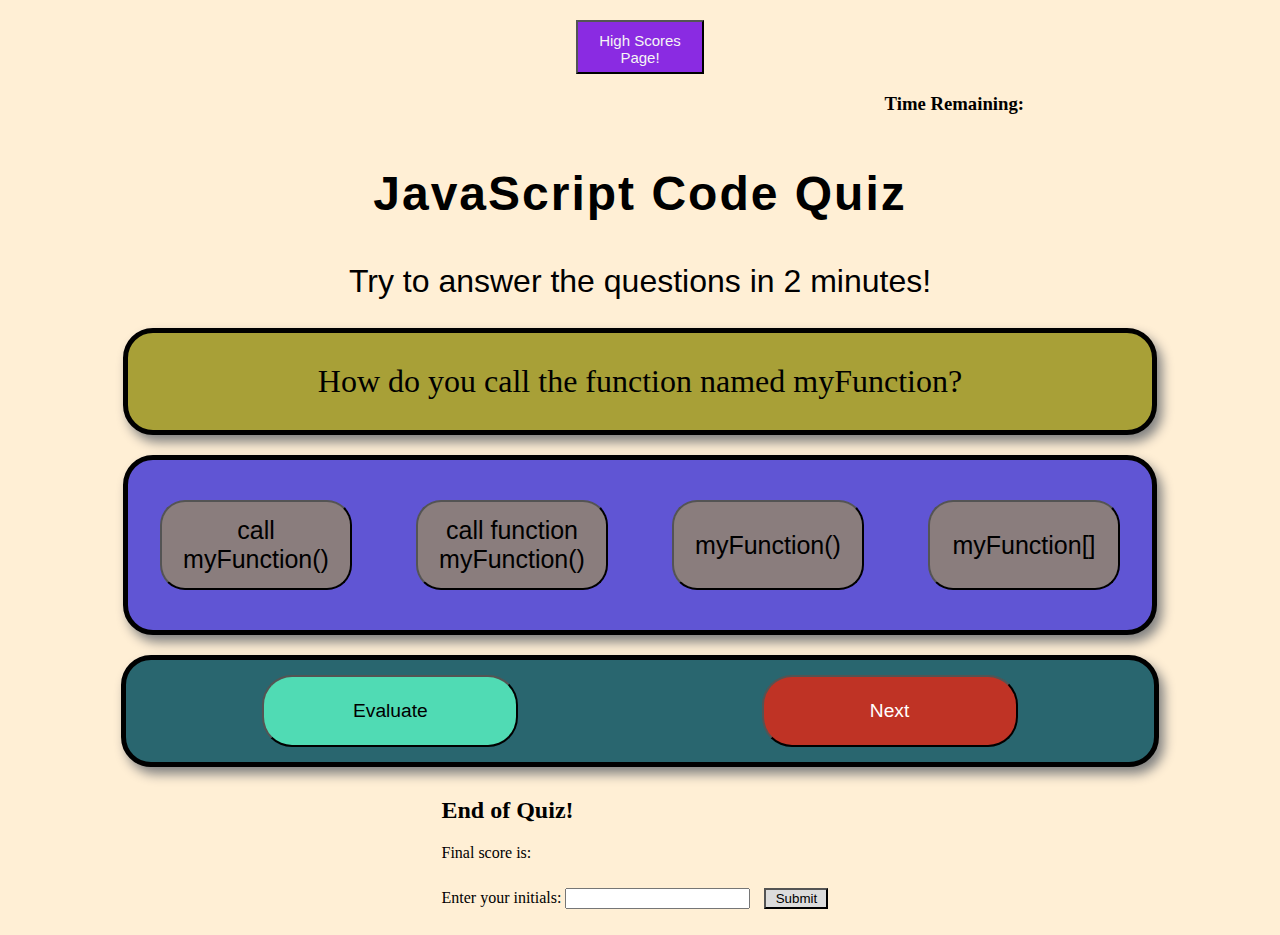
<file: index.html>
<!DOCTYPE html>
<html lang="en">
<head>
	<meta charset="UTF-8">
	<meta http-equiv="X-UA-Compatible" content="IE=edge">
	<meta name="viewport" content="width=device-width, initial-scale=1.0">
	<link rel="stylesheet" href="./assets/css/styles.css">
</head>
<body>
	<!--Button to take user to scores page-->
	<div class="highscore-container"> 
        <a href="highscores.html"><button class="highscore-button">High Scores Page!</button></a>
    </div>

	<section id="timer-container">
		<h3 id="clock-timer">Time Remaining: <span id="timer-text"></span></h3>
	</section>

	<header>
		<h1>JavaScript Code Quiz</h1>
		<p>Try to answer the questions in 2 minutes!</p>
	</header>
	
	<div class="panel">
		<div class="result">

		</div>
		<!--Questions section-->
		<div class="question-container" id="question">
			
		</div>
		<div class="option-container">
			<button class="option" onclick="" id="op1" >option1</button>
	
			<button class="option" id="op2" >option2</button>
	
			<button class="option" id="op3">option3</button>
	
			<button class="option" id="op4">option4</button>
		</div>
		<div class="navigation">
			<button class="evaluate">Evaluate</button>
			<button class="next">Next</button>
		</div>
		<!--Area for score and initials-->
		<div id="highscoreblock">
			<h2>End of Quiz!</h2>
			<p>Final score is<span id="final-score"></span>:</p>
			<p>
			  Enter your initials: <input type="text" id="initials" max="3" />
			  <a href="highscores.html"><button id="submit">Submit</button></a>
			</p>
		</div>
	</div>
	<script src="./assets/js/script.js"></script>
</body>
</html>
</file>
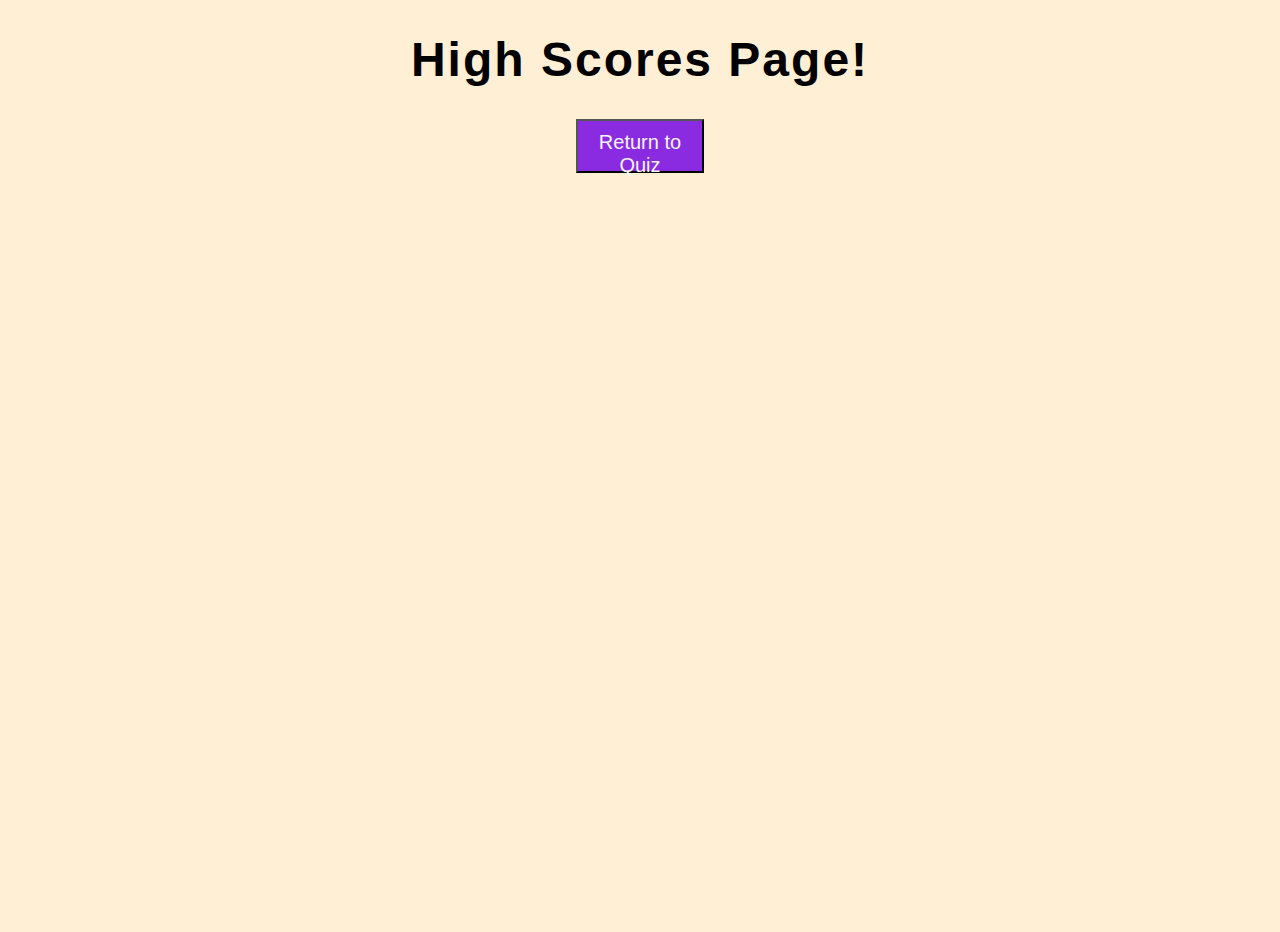
<file: highscores.html>
<!DOCTYPE html>
<html lang="en">
<head>
    <meta charset="UTF-8">
    <meta http-equiv="X-UA-Compatible" content="IE=edge">
    <meta name="viewport" content="width=device-width, initial-scale=1.0">
    <title>High Scores Page</title>
    <link rel="stylesheet" href="./assets/css/styles.css">
</head>
<body>
    <header class="scores-page">
        <h1>High Scores Page!</h1>
    </header>

    <div class="return-link"> <!--Button to return the user to the quiz-->
        <a href="index.html"><button class="return-button">Return to Quiz</button></a>
    </div>

</body>
</html>
</file>
<file: assets/css/styles.css>
h1 {
	font-size: 3rem;
	letter-spacing: 2px;
	display: flex;
	justify-content: center;
	font-family: 'Franklin Gothic Medium', 'Arial Narrow', Arial, sans-serif;
}

header p {
	display: flex;
	justify-content: center;
	padding: 10px;
	font-size: 2rem;
	font-family: 'Franklin Gothic Medium', 'Arial Narrow', Arial, sans-serif;
}

body{
	padding: 0;
	margin: 0;	
	width:100vw;
	height: 100vh;
	background-color: papayawhip;	
}
.panel{
	height: 60vh;
	display: flex;
	flex-direction: column;
	justify-content: center;
	align-items: center;
}
.question-container {
	margin: 10px;
	padding: 30px 0;
	width: 80vw;
	height: 10vh;
	background-color: #a8a037;
	font-size: 2rem;
	text-align: center;
	border: 5px solid black;
	border-radius: 30px;
	box-shadow: 5px 7px 12px 0px gray;
	
}
.result{
	margin: 10px;
	padding: 5px;
	width:80vw;
	height: 10vh;
	text-align: center;
	font-size: 50px;
	
}
.option-container{
	display: flex;
	justify-content: space-around;
	margin: 10px;
	padding: 40px 0;
	width: 80vw;
	height: 20vh;
	background-color: #6055d4;
	border: 5px solid black;
	border-radius: 30px;
	box-shadow: 5px 7px 12px 0px gray;
		
}
.option{	
	padding: 10px;
	width: 15vw;
	height: 10vh;
	font-size: 25px;
	color: #000000;
	background-color: #8a7d7d;
	border-radius: 25px;
}
.option:hover{
	background-color: lightgoldenrodyellow;
}
.navigation{
	width: 78vw;
	height: 10vh;
	margin: 10px;
	padding: 15px;
	display: flex;
	justify-content: space-around;
	background-color:#29666f;
	border: 5px solid black;
	border-radius: 30px;
	box-shadow: 5px 7px 12px 0px gray;
}

.evaluate,.next{
	width:20vw;
	height: 8vh;
	padding: 5px;
	font-size: larger;
	border-radius: 30px;
}
.evaluate{
	
	background-color: #50DBB4;
}
.next{
	color: white;
	background-color: #BF3325;
}

#clock-timer {
	display: flex;
	justify-content: flex-end;
}

#timer-container {
	display: flex;
	width: 80%;
	justify-content: flex-end;
}

#timer-text {
	font-size: 20px;
	font-family: 'Franklin Gothic Medium', 'Arial Narrow', Arial, sans-serif;
}

.hide {
	display: none;
}

.highscore-container {
	display: flex;
	justify-content: center;
	margin: 20px 0 0 0;
}

.highscore-button {
	padding: 10px;
	width: 10vw;
	height: 6vh;
	background-color: blueviolet;
	color: whitesmoke;
	font-size: 15px;
}

#submit {
	background-color: gainsboro;
	margin: 10px;
	width: 5vw;
}

.return-link {
	display: flex;
	justify-content: center;
}

.return-link .return-button {
	padding: 10px;
	width: 10vw;
	height: 6vh;
	background-color: blueviolet;
	color: whitesmoke;
}

.return-button {
	font-size: 20px;
}
</file>
